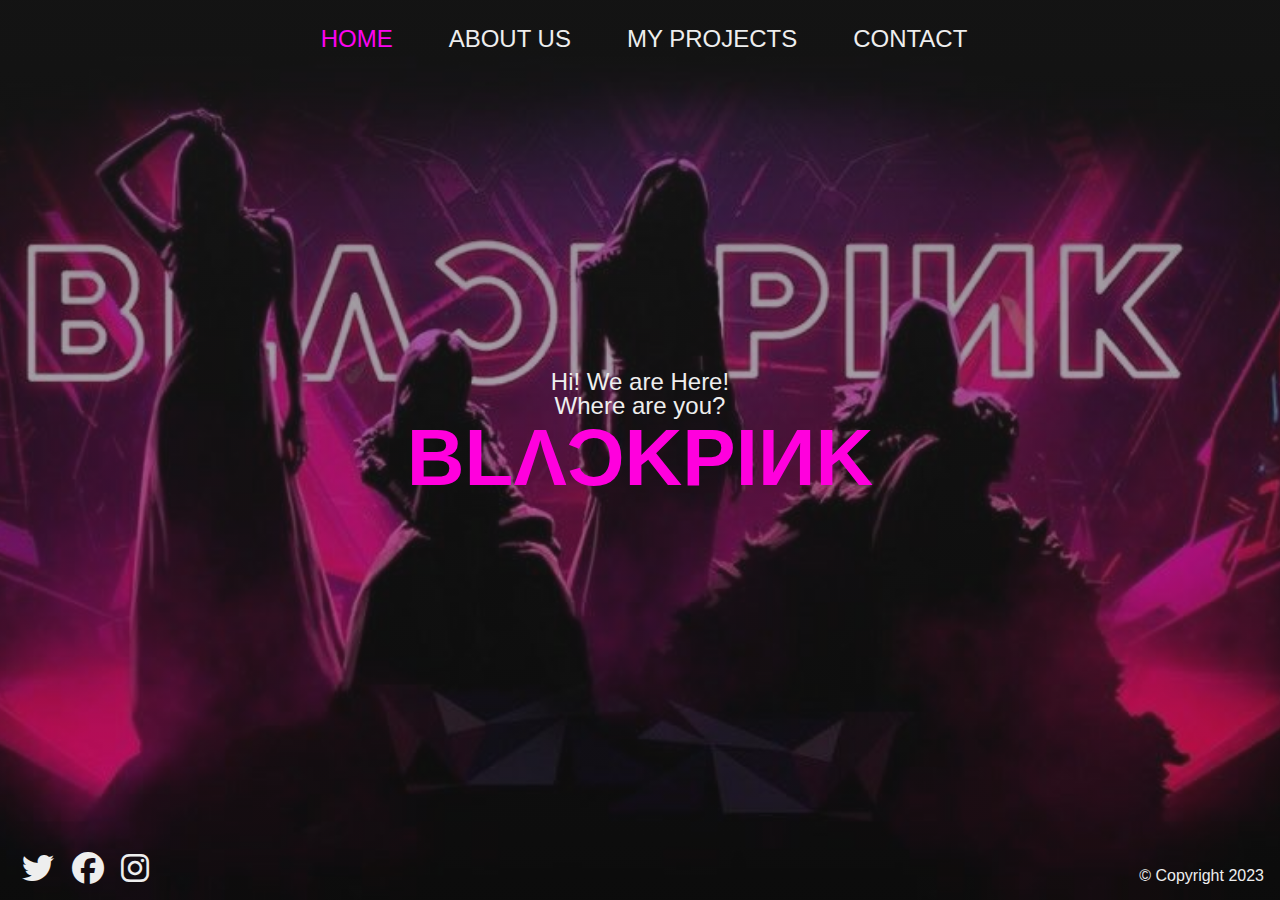
<file: index.html>
<!DOCTYPE html>
<html lang="en">
  <head>
    <meta charset="UTF-8" />
    <meta http-equiv="X-UA-Compatible" content="IE=edge" />
    <meta name="viewport" content="width=device-width, initial-scale=1.0" />
    <link rel="stylesheet" href="./css/main.css" />
    
    <title>Document</title>
  </head>
  <body>
    <div class="home-bgImg-container">
      <!-- HOME NAV -->

      <nav class="nav">
        <ul class="nav__list">
          <li class="nav__item">
            <a href="index.html" class="nav__link nav__link--active">Home</a>
          </li>
          <li class="nav__item">
            <a href="about.html" class="nav__link">About US</a>
          </li>
          <li class="nav__item">
            <a href="projects.html" class="nav__link">My Projects</a>
          </li>
          <li class="nav__item">
            <a href="contact.html" class="nav__link">Contact</a>
          </li>
        </ul>
      </nav>

      <!-- HOME MAIN -->
      <main class="home">
        <h2>Hi! We are Here!</h2>
        <h2>Where are you?</h2>
        <h1 class="home__name">
           <span class="home__name--last">BLΛƆKPIИK</span>
        </h1>
        <h2></h2>
      </main>

      <!-- HOME FOOTER -->
      <footer class="horizontal">
        <div class="social-icons">
          <a href="https://twitter.com/blackpink" target="_blank">
          <i class="fab fa-twitter fa-2x"></i>
        </a>
        <a href="https://www.facebook.com/blackpinkstan/" target="_blank" >
          <i class="fab fa-facebook fa-2x"></i>
        </a>
        <a href="https://www.instagram.com/blackpinkofficial/" target="_blank" >
          <i class="fab fa-instagram fa-2x"></i>
        </a>
        <a href="#">
          <!-- <i class="fab fa-github fa-2x"></i> -->
        </a>
        </div>
        <div class="copyright">&copy; Copyright 2023</div>
      </footer>

    </div>
  </body>
</html>
</file>
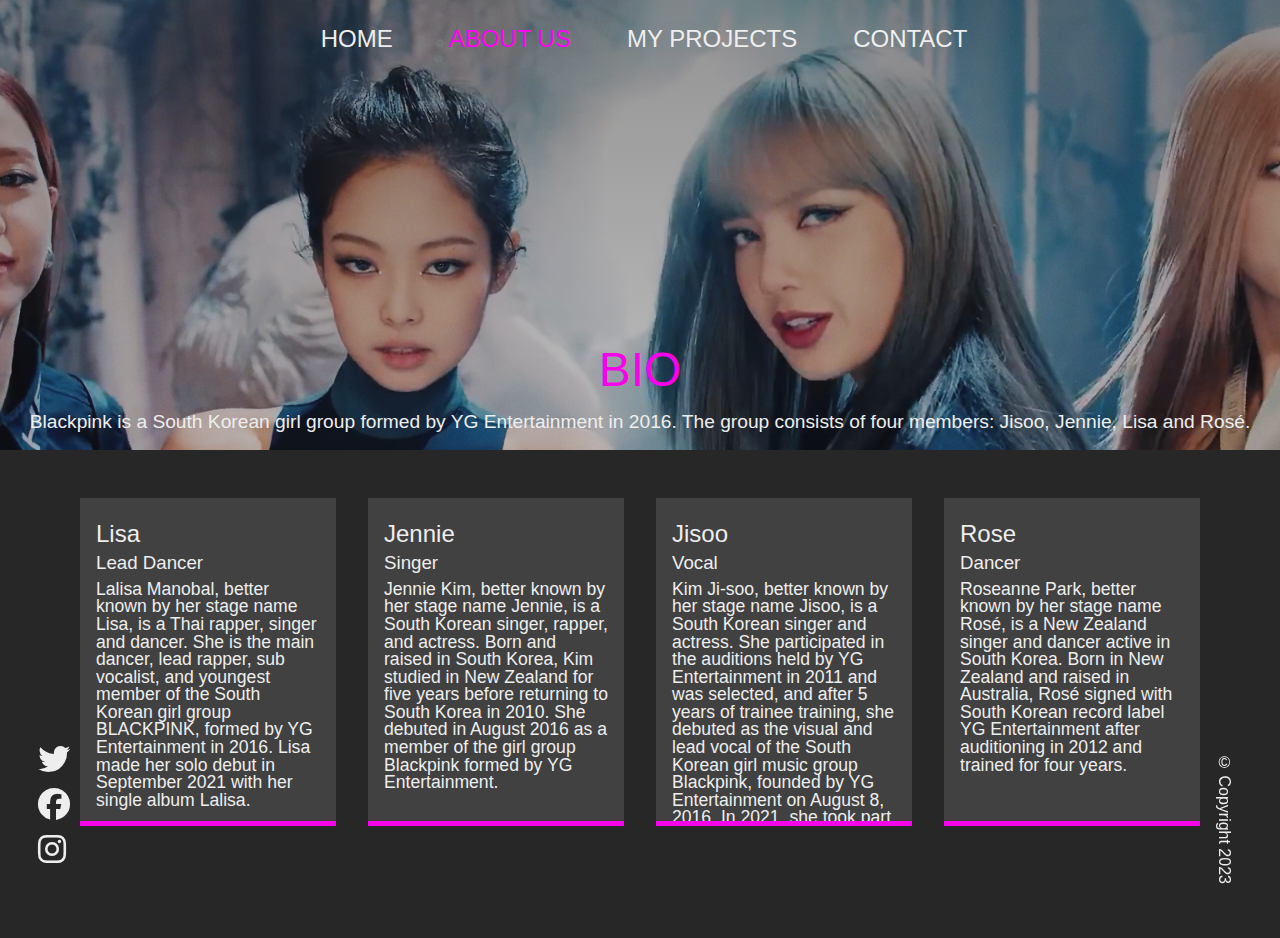
<file: about.html>
<!DOCTYPE html>
<html lang="en">
  <head>
    <meta charset="UTF-8" />
    <meta http-equiv="X-UA-Compatible" content="IE=edge" />
    <meta name="viewport" content="width=device-width, initial-scale=1.0" />

    <link rel="stylesheet" href="css/main.css" />
    <title>Portfolio-About</title>
  </head>
  <body>
    <div class="about-bgImg-container">
      <!-- ABOUT NAV -->
      <nav class="nav">
        <ul class="nav__list">
          <li class="nav__item">
            <a href="index.html" class="nav__link">Home</a>
          </li>
          <li class="nav__item">
            <a href="about.html" class="nav__link nav__link--active"
              >About US</a
            >
          </li>
          <li class="nav__item">
            <a href="projects.html" class="nav__link">My Projects</a>
          </li>
          <li class="nav__item">
            <a href="contact.html" class="nav__link">Contact</a>
          </li>
        </ul>
      </nav>

      <div class="about__bio-image">
        <h2>BIO</h2>
        <p>
          Blackpink is a South Korean girl group formed by YG Entertainment in
          2016. The group consists of four members: Jisoo, Jennie, Lisa and
          Rosé.
        </p>
      </div>
    </div>

    <!-- ABOUT MAIN -->

    <main class="about">
      <div class="about__container">
        <div class="about__job">
          <h2 class="text-secondary">Lisa</h2>
          <h3>Lead Dancer</h3>
          <p>
            Lalisa Manobal, better known by her stage name Lisa, is a Thai
            rapper, singer and dancer. She is the main dancer, lead rapper, sub
            vocalist, and youngest member of the South Korean girl group
            BLACKPINK, formed by YG Entertainment in 2016. Lisa made her solo
            debut in September 2021 with her single album Lalisa.
          </p>

        </div>

        <div class="about__job">
          <h2 class="text-secondary">Jennie</h2>
          <h3>Singer</h3>

          <p>
            Jennie Kim, better known by her stage name Jennie, is a South Korean singer, rapper, and actress. Born and raised in South Korea, Kim studied in New Zealand for five years before returning to South Korea in 2010. She debuted in August 2016 as a member of the girl group Blackpink formed by YG Entertainment.
          </p>
        </div>
        <div class="about__job">
          <h2 class="text-secondary">Jisoo</h2>
          <h3>Vocal</h3>

          <p>
            Kim Ji-soo, better known by her stage name Jisoo, is a South Korean singer and actress. She participated in the auditions held by YG Entertainment in 2011 and was selected, and after 5 years of trainee training, she debuted as the visual and lead vocal of the South Korean girl music group Blackpink, founded by YG Entertainment on August 8, 2016. In 2021, she took part as the lead actress in the series Snowdrop.
          </p>
        </div>
        <div class="about__job">
          <h2 class="text-secondary">Rose</h2>
          <h3>Dancer</h3>

          <p>
            Roseanne Park, better known by her stage name Rosé, is a New Zealand singer and dancer active in South Korea. Born in New Zealand and raised in Australia, Rosé signed with South Korean record label YG Entertainment after auditioning in 2012 and trained for four years.
          </p>
        </div>
      </div>
    </main>

    <!-- ABOUT FOOTER -->
    <footer class="vertical">
      <div class="social-icons">
        <a href="https://twitter.com/blackpink" target="_blank">
          <i class="fab fa-twitter fa-2x"></i>
        </a>
        <a href="https://www.facebook.com/blackpinkstan/" target="_blank" >
          <i class="fab fa-facebook fa-2x"></i>
        </a>
        <a href="https://www.instagram.com/blackpinkofficial/" target="_blank" >
          <i class="fab fa-instagram fa-2x"></i>
        </a>
        <a href="#">
          <!-- <i class="fab fa-github fa-2x"></i> -->
        </a>
      </div>
      <div class="copyright">&copy; Copyright 2023</div>
    </footer>
  </body>
</html>
</file>
<file: css/main.css>
@import url("https://cdnjs.cloudflare.com/ajax/libs/font-awesome/6.2.1/css/all.min.css");
* {
  margin: 0;
  padding: 0;
  box-sizing: border-box;
}

.about-bgImg-container {
  height: 50vh;
  width: 100%;
  background: linear-gradient(rgba(39, 39, 39, 0.5), rgba(39, 39, 39, 0.3)), url("../img/p-about.jpg");
  background-position: center center;
  background-size: cover;
  display: flex;
  flex-direction: column;
  justify-content: space-between;
}
.about-bgImg-container .about__bio-image {
  text-align: center;
}
.about-bgImg-container .about__bio-image h2 {
  font-size: 3rem;
  color: #f703ea;
}
.about-bgImg-container .about__bio-image p {
  font-size: 1.2rem;
  margin: 1rem;
  line-height: 1.5rem;
}

.about__container {
  width: 90vw;
  height: 40vh;
  margin: 2rem auto;
  display: flex;
}
.about .about__job {
  width: 25%;
  margin: 1rem;
  background-color: #414141;
  padding: 1rem;
  border-bottom: 5px solid #f703ea;
  overflow: auto;
}
.about .about__job h2, .about .about__job h3 {
  margin: 0.5rem 0;
}
.about .about__job h6 {
  margin: 0.3rem 0;
}
.about .about__job p {
  font-size: 1.1rem;
}

.contact-bgImg-container {
  height: 100vh;
  width: 100%;
  background: linear-gradient(rgba(39, 39, 39, 0.5), rgba(39, 39, 39, 0.3)), url("../img/p-project.png");
  background-position: center center;
  background-size: cover;
}
.contact-bgImg-container nav {
  height: 40vh;
}

.contact {
  height: 40vh;
  display: flex;
  flex-direction: column;
  justify-content: center;
  text-align: center;
}
.contact h2 {
  font-size: 3rem;
  margin-bottom: 2rem;
}
.contact__list {
  display: flex;
  flex-direction: column;
  flex-wrap: wrap;
  font-size: 1.5rem;
  gap: 2.5rem 2rem;
  justify-content: center;
  align-items: center;
}
.contact .text-secondary {
  color: #f703ea;
}

.home-bgImg-container {
  height: 100vh;
  width: 100%;
  background: linear-gradient(rgba(39, 39, 39, 0.5), rgba(39, 39, 39, 0.3)), url("../img/p.jpg");
  background-position: center center;
  background-size: cover;
}

.home {
  height: 80vh;
  display: flex;
  flex-direction: column;
  justify-content: center;
  text-align: center;
}
.home__name {
  font-size: 5rem;
  padding-bottom: 1rem;
  margin-bottom: 1rem;
}
.home__name--last {
  color: rgb(255, 0, 221);
  font-weight: 700;
}

.project-bgImg-container {
  height: 50vh;
  width: 100%;
  background: linear-gradient(rgba(39, 39, 39, 0.5), rgba(39, 39, 39, 0.3)), url("../img/p---project.jpg");
  background-position: center center;
  background-size: cover;
  display: flex;
  flex-direction: column;
  justify-content: space-between;
}

.projects__bio-image {
  text-align: center;
  padding-top: 1rem;
}
.projects__items {
  width: 100%;
  display: flex;
  flex-wrap: wrap;
  justify-content: center;
  padding: 2rem 5rem;
  gap: 1rem 0;
}
.projects__item {
  width: 100%;
  cursor: pointer;
  border-bottom: 5px solid #f703ea;
  position: relative;
}
.projects__item img {
  width: 100%;
}
.projects__item::after {
  content: "";
  width: 100%;
  height: 100%;
  background-color: #f703ea;
  position: absolute;
  left: 0;
  opacity: 0;
  transition: all 0.5s;
}
.projects__item:hover::after {
  opacity: 0.7;
}

.link-style a, footer.middle a, footer.vertical .social-icons a, footer.horizontal a {
  padding: 0.4rem;
  transition: all 1s;
}
.link-style a:hover, footer.middle a:hover, footer.vertical .social-icons a:hover, footer.horizontal a:hover {
  color: #f703ea;
}

footer.horizontal {
  height: 10vh;
  display: flex;
  justify-content: space-between;
  align-items: flex-end;
  padding: 1rem;
}

footer.vertical {
  display: flex;
  justify-content: space-between;
  align-items: flex-end;
  padding: 2rem;
}
footer.vertical .social-icons {
  display: flex;
  flex-direction: column;
  position: fixed;
  bottom: 1rem;
}
footer.vertical .copyright {
  position: fixed;
  bottom: 1rem;
  right: 3rem;
  writing-mode: vertical-lr;
}

footer.middle {
  height: 20vh;
  display: flex;
  flex-direction: column;
  justify-content: flex-start;
  align-items: center;
  padding: 1rem;
  gap: 1rem;
}

.nav {
  height: 10vh;
  padding: 1rem;
}
.nav__list {
  display: flex;
  justify-content: center;
  align-items: center;
}
.nav__item {
  text-decoration: none;
  list-style-type: none;
  padding: 1rem 2rem;
}
.nav__link {
  font-size: 1rem;
  text-transform: uppercase;
  font-weight: 500;
  font-family: "Segoe UI", Tahoma, Geneva, Verdana, sans-serif;
  transition: all 1s;
}
.nav__link:hover {
  color: red;
}
.nav__link--active {
  color: rgb(253, 3, 241);
}

@media screen and (min-width: 0px) {
  .nav {
    padding: 0.5rem;
  }
  .nav__list {
    text-align: center;
  }
  .nav__item {
    padding-right: 0.7rem;
  }
  .nav .nav__link {
    font-size: 0.9rem;
  }
  .contact h2 {
    font-size: 2rem;
    margin-bottom: 1rem;
  }
  .contact__list {
    gap: 2rem 1.2rem;
    font-size: 1.2rem;
  }
}
@media screen and (min-width: 576px) {
  .nav {
    padding: 0.7rem;
  }
  .nav__list {
    text-align: right;
  }
  .nav__item {
    padding-right: 1rem;
  }
  .nav .nav__link {
    font-size: 1rem;
  }
  .contact h2 {
    font-size: 2.5rem;
    margin-bottom: 1.5rem;
  }
  .contact__list {
    gap: 2.5rem 2rem;
    font-size: 1.5rem;
  }
}
@media screen and (min-width: 768px) {
  .nav__item {
    padding-right: 1.3rem;
  }
  .nav .nav__link {
    font-size: 1.3rem;
  }
  .projects__item {
    width: 100%;
  }
}
@media screen and (min-width: 1024px) {
  .nav__item {
    padding-right: 1.5rem;
  }
  .nav .nav__link {
    font-size: 1.5rem;
  }
  .projects__item {
    width: 50%;
  }
  .contact__list {
    flex-direction: row;
  }
}
@media screen and (min-width: 1600px) {
  .projects__item {
    width: 33%;
  }
}
body {
  font-family: "Segoe UI", Tahoma, Geneva, Verdana, sans-serif;
  line-height: 1;
  color: #eee;
  height: 100vh;
  background-color: #272727;
}

a {
  text-decoration: none;
  color: #eee;
}

h1, h2, h3 {
  font-weight: 400;
}

/*# sourceMappingURL=main.css.map */
</file>
